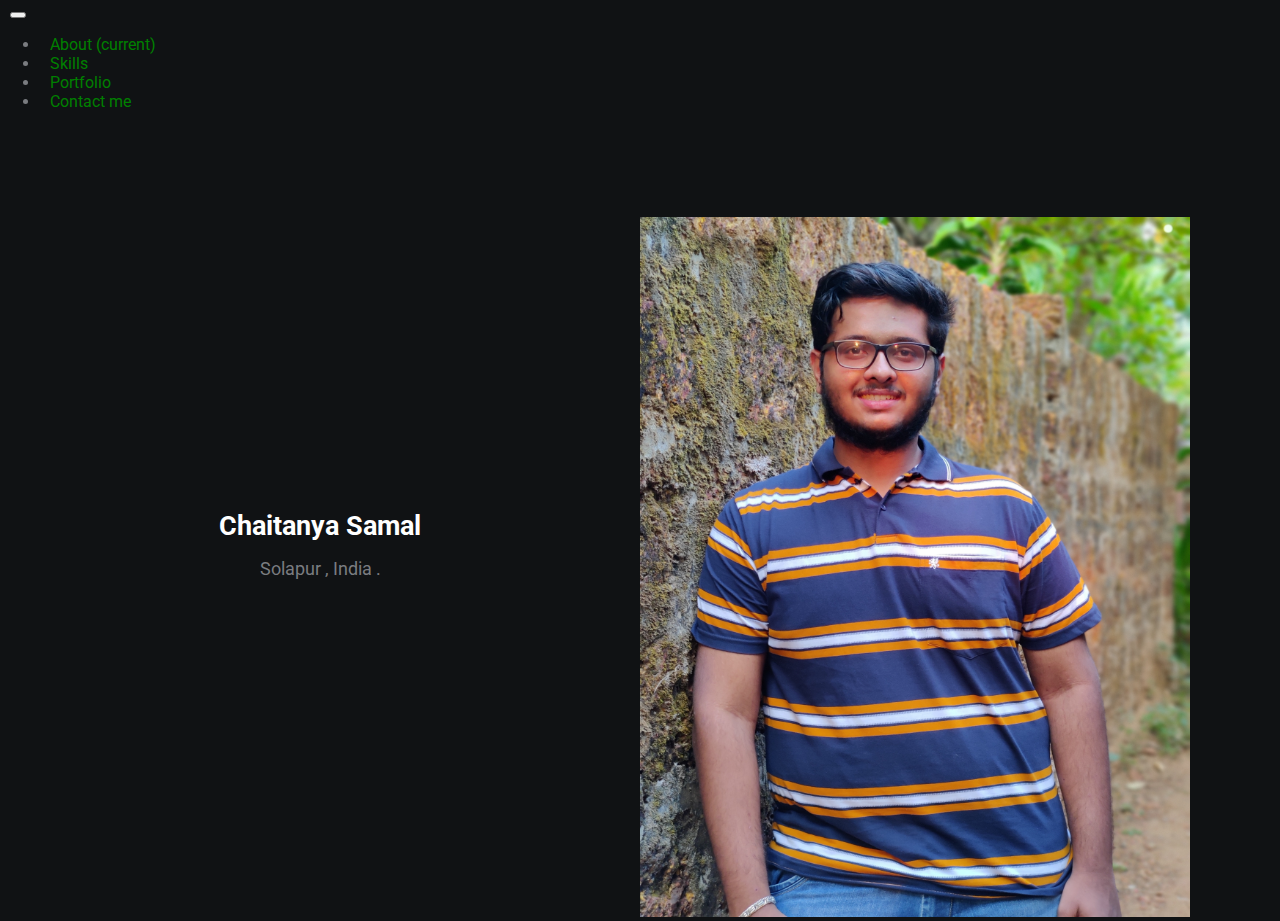
<file: index.html>
<!DOCTYPE html>
<html lang="en">
<head>
    <meta charset="UTF-8">
    <meta name="viewport" content="width=device-width, initial-scale=1.0">
    <meta http-equiv="X-UA-Compatible" content="ie=edge">
    <link rel="stylesheet" href="https://use.fontawesome.com/releases/v5.4.1/css/all.css" integrity="sha384-5sAR7xN1Nv6T6+dT2mhtzEpVJvfS3NScPQTrOxhwjIuvcA67KV2R5Jz6kr4abQsz" crossorigin="anonymous">
<link href="https://cdn.jsdelivr.net/npm/bootstrap@5.0.0-beta2/dist/css/bootstrap.min.css" rel="stylesheet" integrity="sha384-BmbxuPwQa2lc/FVzBcNJ7UAyJxM6wuqIj61tLrc4wSX0szH/Ev+nYRRuWlolflfl" crossorigin="anonymous">
    <link rel="stylesheet" href="style.css">
    <title>Chaitanya Samal</title>
</head>
<body>
<nav class="navbar navbar-expand-lg navbar-light bg-light">
   <a class="navbar-brand" href="index.html" >
     <i class="fas fa-home"></i>
  </a>
  <button class="navbar-toggler" type="button" data-toggle="collapse" data-target="#navbarNav" aria-controls="navbarNav" aria-expanded="false" aria-label="Toggle navigation">
    <span class="navbar-toggler-icon"></span>
  </button>
  <div class="collapse navbar-collapse" id="navbarNav">
    <ul class="navbar-nav">
      <li class="nav-item active">
        <a class="nav-link" href="About.html">About <span class="sr-only">(current)</span></a>
      </li>
      <li class="nav-item">
        <a class="nav-link" href="Skills.html">Skills</a>
      </li>
      <li class="nav-item">
        <a class="nav-link" href="Portfolio.html">Portfolio</a>
      </li>
      <li class="nav-item">
        <a class="nav-link " href="Contact.html">Contact me</a>
      </li>
    </ul>
  </div>
</nav>


    <div class="grid-2">
        <div class="section-1">
            
            <h2>Chaitanya Samal</h2>
            <p> Solapur , India .</p>
            <a href="https://in.linkedin.com/in/chaitanya-samal-4bb911171" target="_blank"><i class="fab fa-linkedin"></i></a>
            <a href="https://github.com/ChaitanyaSamal" target="_blank"><i class="fab fa-github"></i></a>
            <a href="https://twitter.com/chaitanya_samal" target="_blank"><i class="fab fa-twitter"></i></a>
        </div>
        
        <div class="section-2">
           <img src="Chaitanya.jpg" alt="Chaitanya in Goa" width="550" height="700">
        </div>
    </div>
<script src="https://cdn.jsdelivr.net/npm/bootstrap@5.0.0-beta2/dist/js/bootstrap.bundle.min.js" integrity="sha384-b5kHyXgcpbZJO/tY9Ul7kGkf1S0CWuKcCD38l8YkeH8z8QjE0GmW1gYU5S9FOnJ0" crossorigin="anonymous"></script>
</body>
</html>
</file>
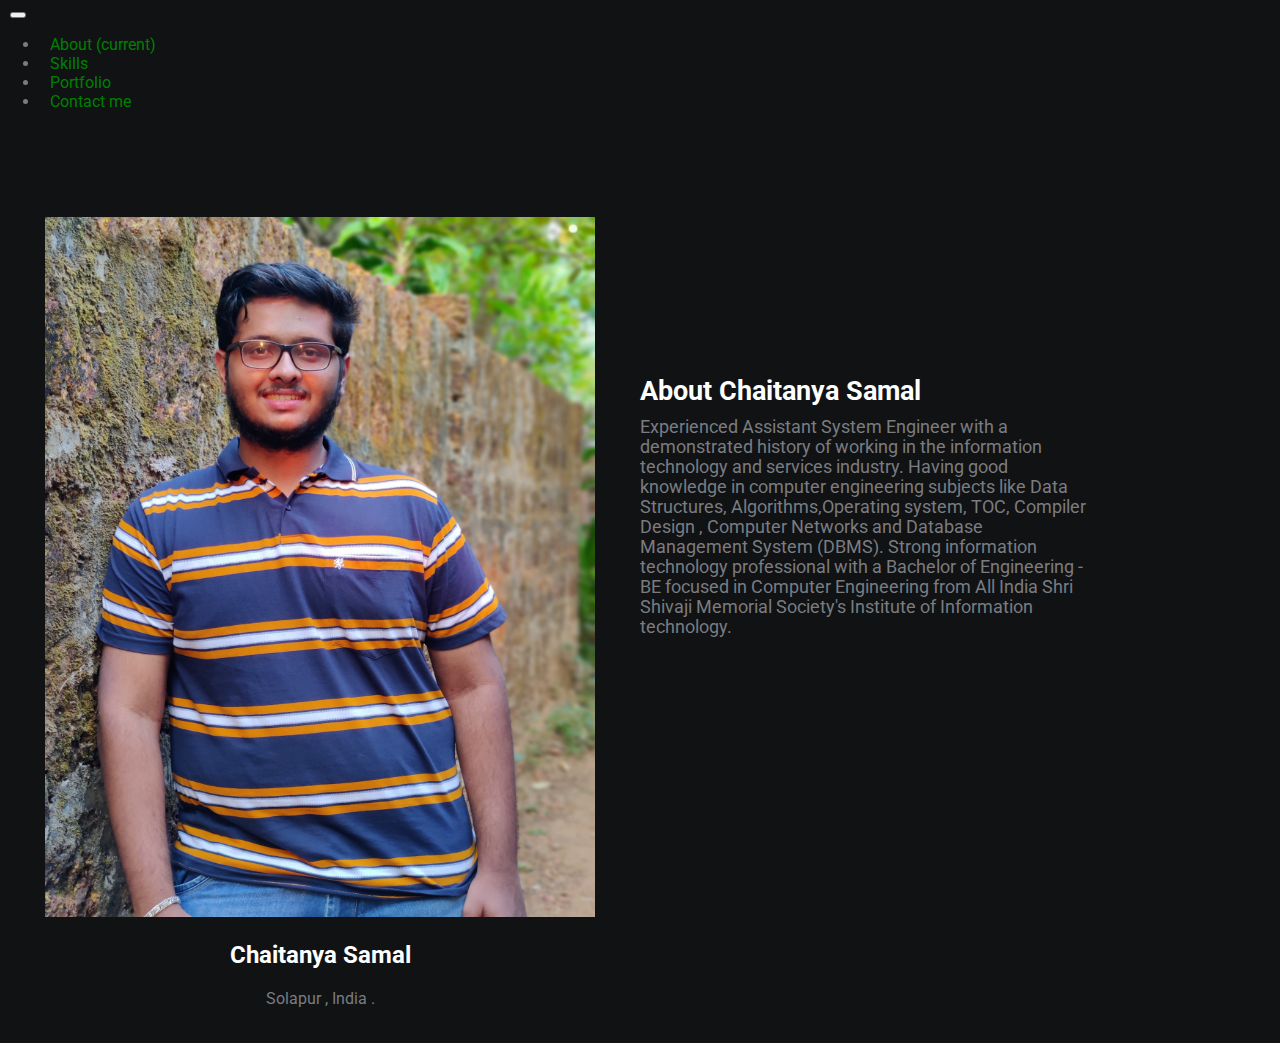
<file: About.html>
<!DOCTYPE html>
<html lang="en">
<head>
    <meta charset="UTF-8">
    <meta name="viewport" content="width=device-width, initial-scale=1.0">
    <meta http-equiv="X-UA-Compatible" content="ie=edge">
    <link rel="stylesheet" href="https://use.fontawesome.com/releases/v5.4.1/css/all.css" integrity="sha384-5sAR7xN1Nv6T6+dT2mhtzEpVJvfS3NScPQTrOxhwjIuvcA67KV2R5Jz6kr4abQsz" crossorigin="anonymous">
<link href="https://cdn.jsdelivr.net/npm/bootstrap@5.0.0-beta2/dist/css/bootstrap.min.css" rel="stylesheet" integrity="sha384-BmbxuPwQa2lc/FVzBcNJ7UAyJxM6wuqIj61tLrc4wSX0szH/Ev+nYRRuWlolflfl" crossorigin="anonymous">
    <link rel="stylesheet" href="style.css">
    <title>Chaitanya Samal</title>
</head>
<body>
<nav class="navbar navbar-expand-lg navbar-light bg-light">
   <a class="navbar-brand" href="index.html" >
     <i class="fas fa-home"></i>
  </a>
  <button class="navbar-toggler" type="button" data-toggle="collapse" data-target="#navbarNav" aria-controls="navbarNav" aria-expanded="false" aria-label="Toggle navigation">
    <span class="navbar-toggler-icon"></span>
  </button>
  <div class="collapse navbar-collapse" id="navbarNav">
    <ul class="navbar-nav">
      <li class="nav-item active">
        <a class="nav-link" href="About.html">About <span class="sr-only">(current)</span></a>
      </li>
      <li class="nav-item">
        <a class="nav-link" href="Skills.html">Skills</a>
      </li>
      <li class="nav-item">
        <a class="nav-link" href="Portfolio.html">Portfolio</a>
      </li>
      <li class="nav-item">
        <a class="nav-link " href="Contact.html">Contact me</a>
      </li>
    </ul>
  </div>
</nav>


    <div class="grid-2">
        <div class="section-3">
 <img src="Chaitanya.jpg" alt="Chaitanya in Goa" width="550" height="700">
             <h2>Chaitanya Samal</h2>
            <p> Solapur , India .</p>
            <a href="https://in.linkedin.com/in/chaitanya-samal-4bb911171" target="_blank"><i class="fab fa-linkedin"></i></a>
            <a href="https://github.com/ChaitanyaSamal" target="_blank"><i class="fab fa-github"></i></a>
            <a href="https://twitter.com/chaitanya_samal" target="_blank"><i class="fab fa-twitter"></i></a>
        </div>
           
        <div class="section-2">
          <h2>About Chaitanya Samal</h2>
           <p> Experienced Assistant System Engineer with a demonstrated history of working in the information technology and services industry. Having good knowledge in computer engineering subjects like Data Structures, Algorithms,Operating system, TOC, Compiler Design , Computer Networks and Database Management System (DBMS). Strong information technology professional with a Bachelor of Engineering - BE focused in Computer Engineering from All India Shri Shivaji Memorial Society's Institute of Information technology. </p>
        </div>
    </div>
<script src="https://cdn.jsdelivr.net/npm/bootstrap@5.0.0-beta2/dist/js/bootstrap.bundle.min.js" integrity="sha384-b5kHyXgcpbZJO/tY9Ul7kGkf1S0CWuKcCD38l8YkeH8z8QjE0GmW1gYU5S9FOnJ0" crossorigin="anonymous"></script>
</body>
</html>
</file>
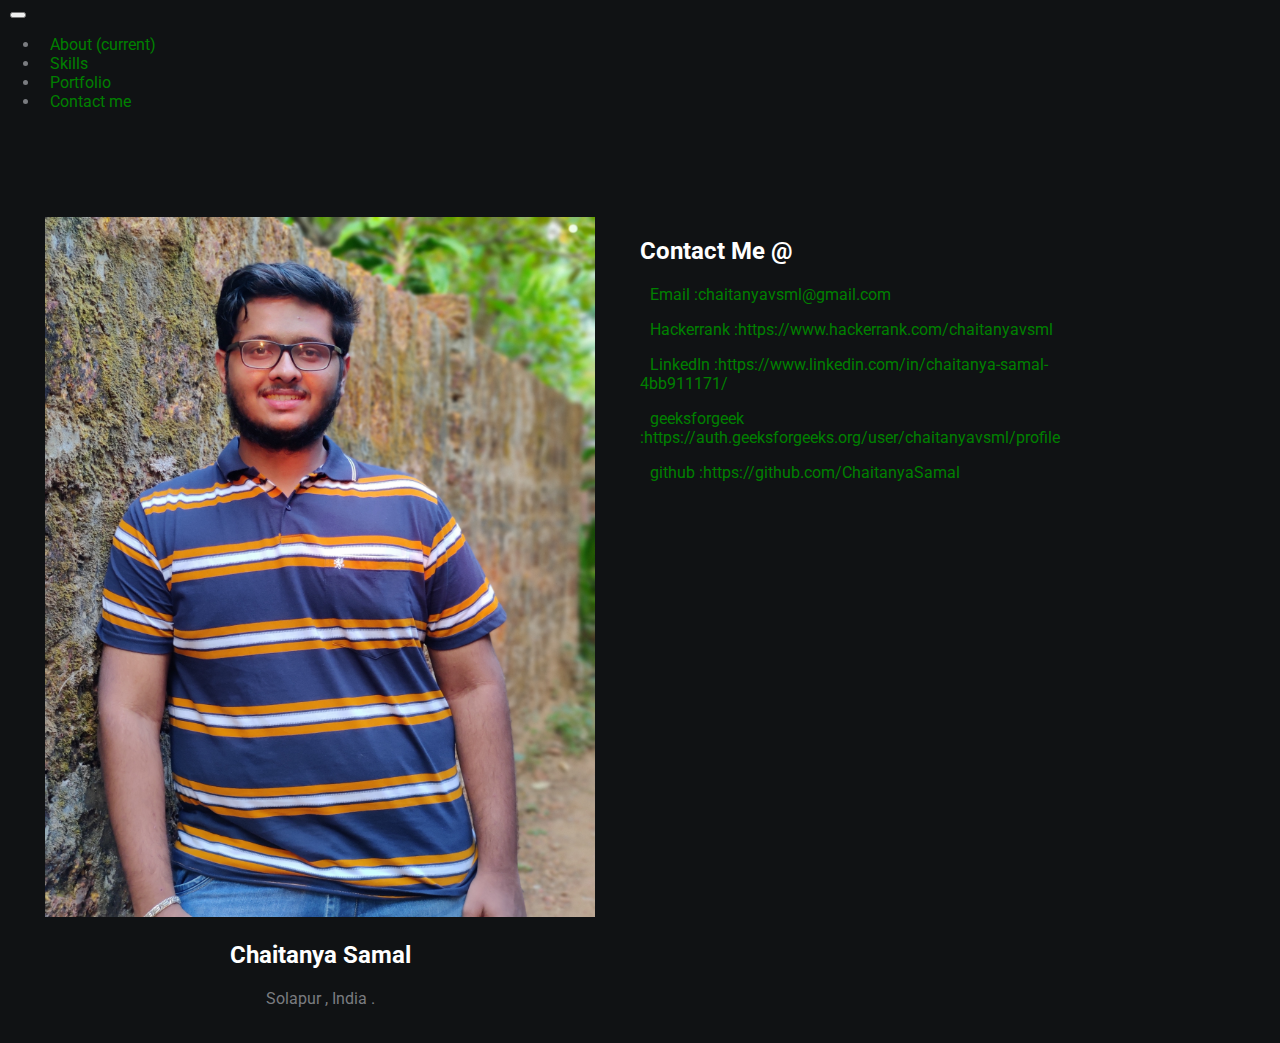
<file: Contact.html>
<!DOCTYPE html>
<html lang="en">
<head>
    <meta charset="UTF-8">
    <meta name="viewport" content="width=device-width, initial-scale=1.0">
    <meta http-equiv="X-UA-Compatible" content="ie=edge">
    <link rel="stylesheet" href="https://use.fontawesome.com/releases/v5.4.1/css/all.css" integrity="sha384-5sAR7xN1Nv6T6+dT2mhtzEpVJvfS3NScPQTrOxhwjIuvcA67KV2R5Jz6kr4abQsz" crossorigin="anonymous">
<link href="https://cdn.jsdelivr.net/npm/bootstrap@5.0.0-beta2/dist/css/bootstrap.min.css" rel="stylesheet" integrity="sha384-BmbxuPwQa2lc/FVzBcNJ7UAyJxM6wuqIj61tLrc4wSX0szH/Ev+nYRRuWlolflfl" crossorigin="anonymous">
    <link rel="stylesheet" href="style.css">
    <title>Chaitanya Samal</title>
</head>
<body>
<nav class="navbar navbar-expand-lg navbar-light bg-light">
   <a class="navbar-brand" href="index.html" >
     <i class="fas fa-home"></i>
  </a>
  <button class="navbar-toggler" type="button" data-toggle="collapse" data-target="#navbarNav" aria-controls="navbarNav" aria-expanded="false" aria-label="Toggle navigation">
    <span class="navbar-toggler-icon"></span>
  </button>
  <div class="collapse navbar-collapse" id="navbarNav">
    <ul class="navbar-nav">
      <li class="nav-item active">
        <a class="nav-link" href="About.html">About <span class="sr-only">(current)</span></a>
      </li>
      <li class="nav-item">
        <a class="nav-link" href="Skills.html">Skills</a>
      </li>
      <li class="nav-item">
        <a class="nav-link" href="Portfolio.html">Portfolio</a>
      </li>
      <li class="nav-item">
        <a class="nav-link " href="Contact.html">Contact me</a>
      </li>
    </ul>
  </div>
</nav>


    <div class="grid-2">
        <div class="section-3">
 <img src="Chaitanya.jpg" alt="Chaitanya in Goa" width="550" height="700">
             <h2>Chaitanya Samal</h2>
            <p> Solapur , India .</p>
            <a href="https://in.linkedin.com/in/chaitanya-samal-4bb911171" target="_blank"><i class="fab fa-linkedin"></i></a>
            <a href="https://github.com/ChaitanyaSamal" target="_blank"><i class="fab fa-github"></i></a>
            <a href="https://twitter.com/chaitanya_samal" target="_blank"><i class="fab fa-twitter"></i></a>
        </div>
           
        <div class="section-5">
          <h2>Contact Me @ </h2>
           <p> <a href="mailto:chaitanyavsml@gmail.com">  Email :chaitanyavsml@gmail.com</a></p>
            <p> <a href="https://www.hackerrank.com/chaitanyavsml">  Hackerrank :https://www.hackerrank.com/chaitanyavsml</a></p>
          <p> <a href="https://www.linkedin.com/in/chaitanya-samal-4bb911171/">  LinkedIn :https://www.linkedin.com/in/chaitanya-samal-4bb911171/</a></p>
 <p> <a href="https://auth.geeksforgeeks.org/user/chaitanyavsml/profile">  geeksforgeek :https://auth.geeksforgeeks.org/user/chaitanyavsml/profile</a></p>
 <p> <a href="https://github.com/ChaitanyaSamal">  github :https://github.com/ChaitanyaSamal</a></p>
        </div>
    </div>
<script src="https://cdn.jsdelivr.net/npm/bootstrap@5.0.0-beta2/dist/js/bootstrap.bundle.min.js" integrity="sha384-b5kHyXgcpbZJO/tY9Ul7kGkf1S0CWuKcCD38l8YkeH8z8QjE0GmW1gYU5S9FOnJ0" crossorigin="anonymous"></script>
</body>
</html>
</file>
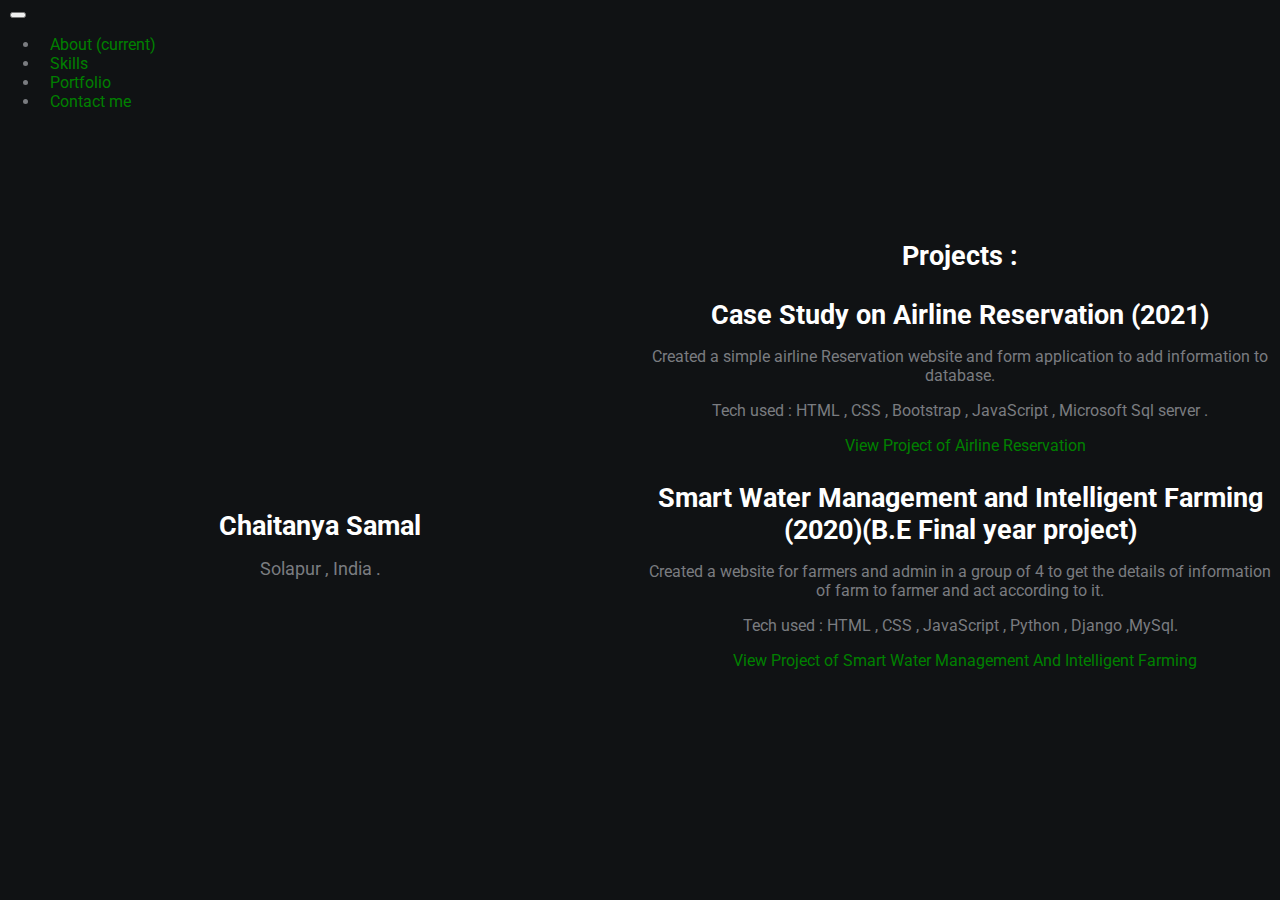
<file: Portfolio.html>
<!DOCTYPE html>
<html lang="en">
<head>
    <meta charset="UTF-8">
    <meta name="viewport" content="width=device-width, initial-scale=1.0">
    <meta http-equiv="X-UA-Compatible" content="ie=edge">
    <link rel="stylesheet" href="https://use.fontawesome.com/releases/v5.4.1/css/all.css" integrity="sha384-5sAR7xN1Nv6T6+dT2mhtzEpVJvfS3NScPQTrOxhwjIuvcA67KV2R5Jz6kr4abQsz" crossorigin="anonymous">
<link href="https://cdn.jsdelivr.net/npm/bootstrap@5.0.0-beta2/dist/css/bootstrap.min.css" rel="stylesheet" integrity="sha384-BmbxuPwQa2lc/FVzBcNJ7UAyJxM6wuqIj61tLrc4wSX0szH/Ev+nYRRuWlolflfl" crossorigin="anonymous">
    <link rel="stylesheet" href="style.css">
    <title>Chaitanya Samal</title>
</head>
<body>
<nav class="navbar navbar-expand-lg navbar-light bg-light">
   <a class="navbar-brand" href="index.html" >
     <i class="fas fa-home"></i>
  </a>
  <button class="navbar-toggler" type="button" data-toggle="collapse" data-target="#navbarNav" aria-controls="navbarNav" aria-expanded="false" aria-label="Toggle navigation">
    <span class="navbar-toggler-icon"></span>
  </button>
  <div class="collapse navbar-collapse" id="navbarNav">
    <ul class="navbar-nav">
      <li class="nav-item active">
        <a class="nav-link" href="About.html">About <span class="sr-only">(current)</span></a>
      </li>
      <li class="nav-item">
        <a class="nav-link" href="Skills.html">Skills</a>
      </li>
      <li class="nav-item">
        <a class="nav-link" href="Portfolio.html">Portfolio</a>
      </li>
      <li class="nav-item">
        <a class="nav-link " href="Contact.html">Contact me</a>
      </li>
    </ul>
  </div>
</nav>


    <div class="grid-2">
        <div class="section-1">
            
            <h2>Chaitanya Samal</h2>
            <p> Solapur , India .</p>
            <a href="https://in.linkedin.com/in/chaitanya-samal-4bb911171" target="_blank"><i class="fab fa-linkedin"></i></a>
            <a href="https://github.com/ChaitanyaSamal" target="_blank"><i class="fab fa-github"></i></a>
            <a href="https://twitter.com/chaitanya_samal" target="_blank"><i class="fab fa-twitter"></i></a>
        </div>
        
        <div class="section-4">
          <h2>Projects :</h2>
          <h3>Case Study on Airline Reservation (2021) </h3>
          <p>Created a simple airline Reservation website and form application to add information to database.</p>
          <p>Tech used : HTML ,  CSS , Bootstrap , JavaScript , Microsoft Sql server . 
           <p><a href="https://github.com/ChaitanyaSamal/AirlineReservation ">View Project of Airline Reservation</a></p>
           <h3>Smart Water Management and Intelligent Farming  (2020)(B.E Final year project) </h3>
          <p>Created a  website for farmers and admin in a group of 4 to get the details of information of farm to farmer and act according to it.</p>
          <p>Tech used : HTML ,  CSS ,  JavaScript , Python , Django ,MySql. 
         <p> <a href="https://github.com/ChaitanyaSamal/DjangoSWMAIF ">View Project of Smart Water Management And Intelligent Farming</a></p>
        </div>
    </div>
<script src="https://cdn.jsdelivr.net/npm/bootstrap@5.0.0-beta2/dist/js/bootstrap.bundle.min.js" integrity="sha384-b5kHyXgcpbZJO/tY9Ul7kGkf1S0CWuKcCD38l8YkeH8z8QjE0GmW1gYU5S9FOnJ0" crossorigin="anonymous"></script>
</body>
</html>
</file>
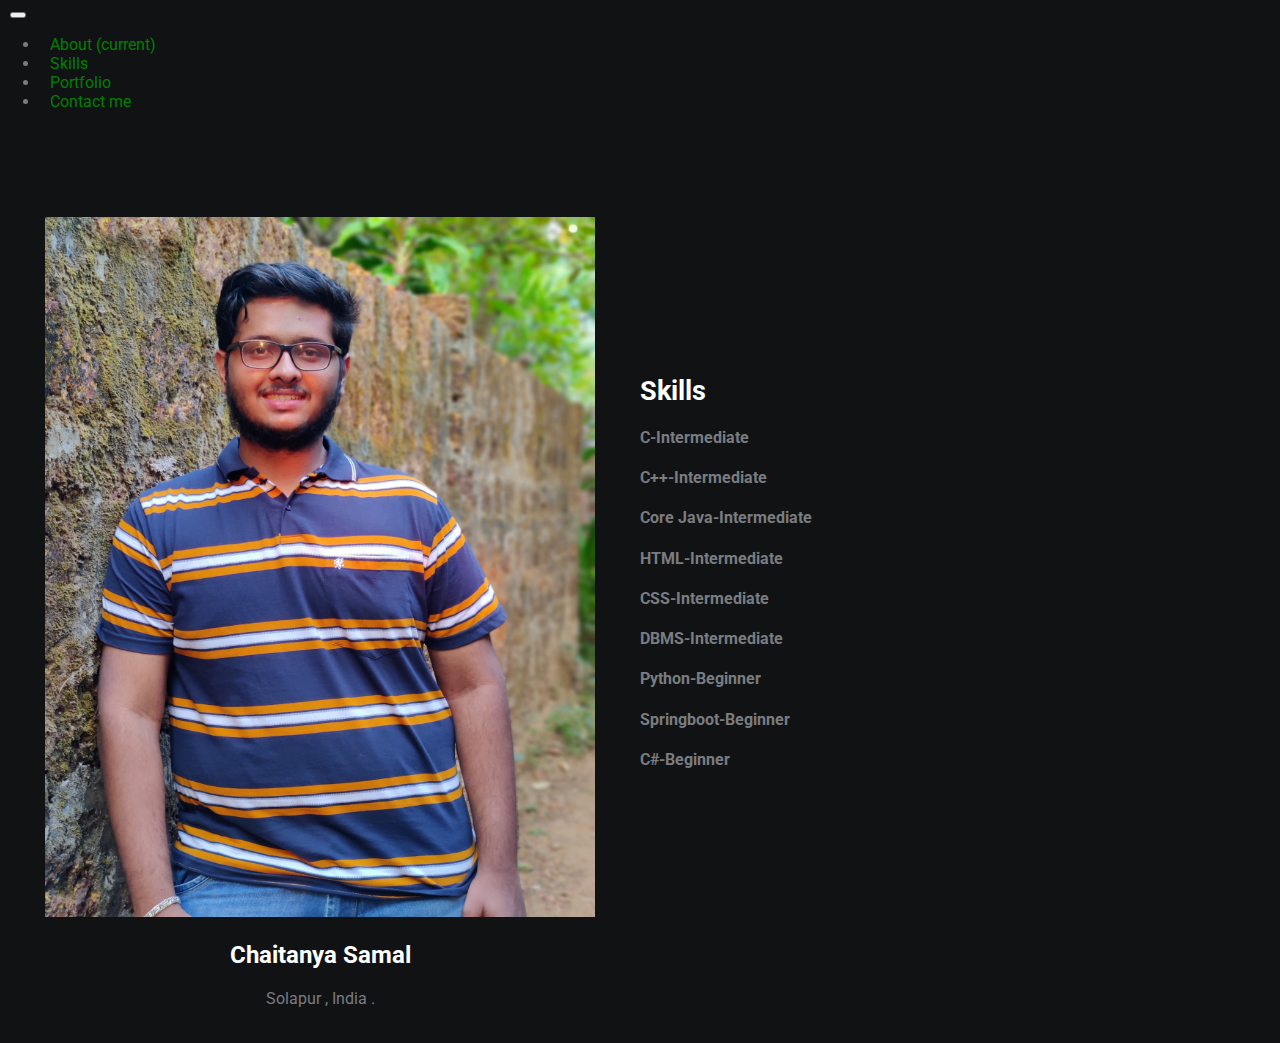
<file: Skills.html>
<!DOCTYPE html>
<html lang="en">
<head>
    <meta charset="UTF-8">
    <meta name="viewport" content="width=device-width, initial-scale=1.0">
    <meta http-equiv="X-UA-Compatible" content="ie=edge">
    <link rel="stylesheet" href="https://use.fontawesome.com/releases/v5.4.1/css/all.css" integrity="sha384-5sAR7xN1Nv6T6+dT2mhtzEpVJvfS3NScPQTrOxhwjIuvcA67KV2R5Jz6kr4abQsz" crossorigin="anonymous">
<link href="https://cdn.jsdelivr.net/npm/bootstrap@5.0.0-beta2/dist/css/bootstrap.min.css" rel="stylesheet" integrity="sha384-BmbxuPwQa2lc/FVzBcNJ7UAyJxM6wuqIj61tLrc4wSX0szH/Ev+nYRRuWlolflfl" crossorigin="anonymous">
    <link rel="stylesheet" href="style.css">
    <title>Chaitanya Samal</title>
</head>
<body>
<nav class="navbar navbar-expand-lg navbar-light bg-light">
   <a class="navbar-brand" href="index.html" >
     <i class="fas fa-home"></i>
  </a>
  <button class="navbar-toggler" type="button" data-toggle="collapse" data-target="#navbarNav" aria-controls="navbarNav" aria-expanded="false" aria-label="Toggle navigation">
    <span class="navbar-toggler-icon"></span>
  </button>
  <div class="collapse navbar-collapse" id="navbarNav">
    <ul class="navbar-nav">
      <li class="nav-item active">
        <a class="nav-link" href="About.html">About <span class="sr-only">(current)</span></a>
      </li>
      <li class="nav-item">
        <a class="nav-link" href="Skills.html">Skills</a>
      </li>
      <li class="nav-item">
        <a class="nav-link" href="Portfolio.html">Portfolio</a>
      </li>
      <li class="nav-item">
        <a class="nav-link " href="Contact.html">Contact me</a>
      </li>
    </ul>
  </div>
</nav>


    <div class="grid-2">
        <div class="section-3">
 <img src="Chaitanya.jpg" alt="Chaitanya in Goa" width="550" height="700">
             <h2>Chaitanya Samal</h2>
            <p> Solapur , India .</p>
            <a href="https://in.linkedin.com/in/chaitanya-samal-4bb911171" target="_blank"><i class="fab fa-linkedin"></i></a>
            <a href="https://github.com/ChaitanyaSamal" target="_blank"><i class="fab fa-github"></i></a>
            <a href="https://twitter.com/chaitanya_samal" target="_blank"><i class="fab fa-twitter"></i></a>
        </div>
           
        <div class="section-2">
          <h2>Skills</h2>
           <h4>C-Intermediate</h4>
           <h4>C++-Intermediate</h4>
           <h4>Core Java-Intermediate</h4>
           <h4>HTML-Intermediate</h4>
           <h4>CSS-Intermediate</h4>
           <h4>DBMS-Intermediate</h4>
           <h4>Python-Beginner</h4>
           <h4>Springboot-Beginner</h4>
            <h4>C#-Beginner</h4> 
        </div>
    </div>
<script src="https://cdn.jsdelivr.net/npm/bootstrap@5.0.0-beta2/dist/js/bootstrap.bundle.min.js" integrity="sha384-b5kHyXgcpbZJO/tY9Ul7kGkf1S0CWuKcCD38l8YkeH8z8QjE0GmW1gYU5S9FOnJ0" crossorigin="anonymous"></script>
</body>
</html>
</file>
<file: style.css>
/* global */
@import url('https://fonts.googleapis.com/css?family=Roboto');

.grid-2{
    display: grid;
    grid-template-columns: repeat(2,1fr);
}

body{
    margin: 0;
    padding: 0;
    font-family: 'Roboto', sans-serif;
    background-color: #101214;
    color: #7A7C80;

}

h2,.white{
    color: #fff;
}
a:link {
  color: green;
  background-color: transparent;
  text-decoration: none;
}

a:visited {
  color: #00FFFF;
  background-color: transparent;
  text-decoration: none;
}

a:hover {
  color: red;
  background-color: transparent;
  text-decoration: underline;
}

a:active {
  color: yellow;
  background-color: transparent;
  text-decoration: underline;
}
a{ padding-left: 10px;
    color: #7A7C80;
    
}
/* section 1 */
.section-1{
    padding-top: 40vh;
    text-align: center;
}

.section-1 p{
    font-size: 1.1rem;
 padding-bottom: 10px;

}

.section-1 h2{
    font-size: 1.7rem;
    margin-bottom: 10px;
}

.section-1 a{
    font-size: 1.5rem;
    padding: 10px;
}

.section-1 img {
  display: block;
  margin-left: auto;
  margin-right: auto;
}

/* section 2 */
.section-2{
    padding-top: 10vh;
    width: 70%;
}

.section-2 h2{
  padding-top: 15vh;
    font-size: 1.7rem;
    margin-bottom: 10px;
}

.section-2 p{
    font-size: 1.1rem;
    padding-bottom: 10px;
    margin:0;
}

.section-2 a{
    display: block;
    padding: 5px;
    font-size: 1.2rem;
    padding-left: 0;
    width: 100px;
}
/* animations / utilities */
.section-2 a:hover{
    font-size: 1.3rem;
    color: #fff;
    cursor: pointer;
    transition: 0.2s;
}

.section-2 h4{
    
    margin-bottom: 10px;
 
}
.section-1 a:hover{
    color: #fff;
    cursor: pointer;
    transition: 0.3s;
}

.white:hover{
    position: relative;
    padding-left: 10px;
}

/* media queres */
@media(max-width:780px){
    .grid-2{
        grid-template-columns: 1fr;
    }
    .section-1{
        padding:0;
        padding-top: 5rem;
    }
    .section-2{
        padding: 0;
        padding-left: 1.5rem;
        padding-top: 2rem;
    }
}

/* section 3 */
.section-3{
    padding-top: 10vh;
    text-align: center;
}

/* section 4 */
.section-4{
    padding-top: 10vh;
    text-align: center;
}

.section-4 h2{
    font-size: 1.7rem;
    margin-bottom: 10px;
 color: #fff;
}
.section-4 h3{
    font-size: 1.7rem;
    margin-bottom: 10px;
 color: #fff;
}

.section-5{
    padding-top: 10vh;
    width: 70%;
}
</file>
